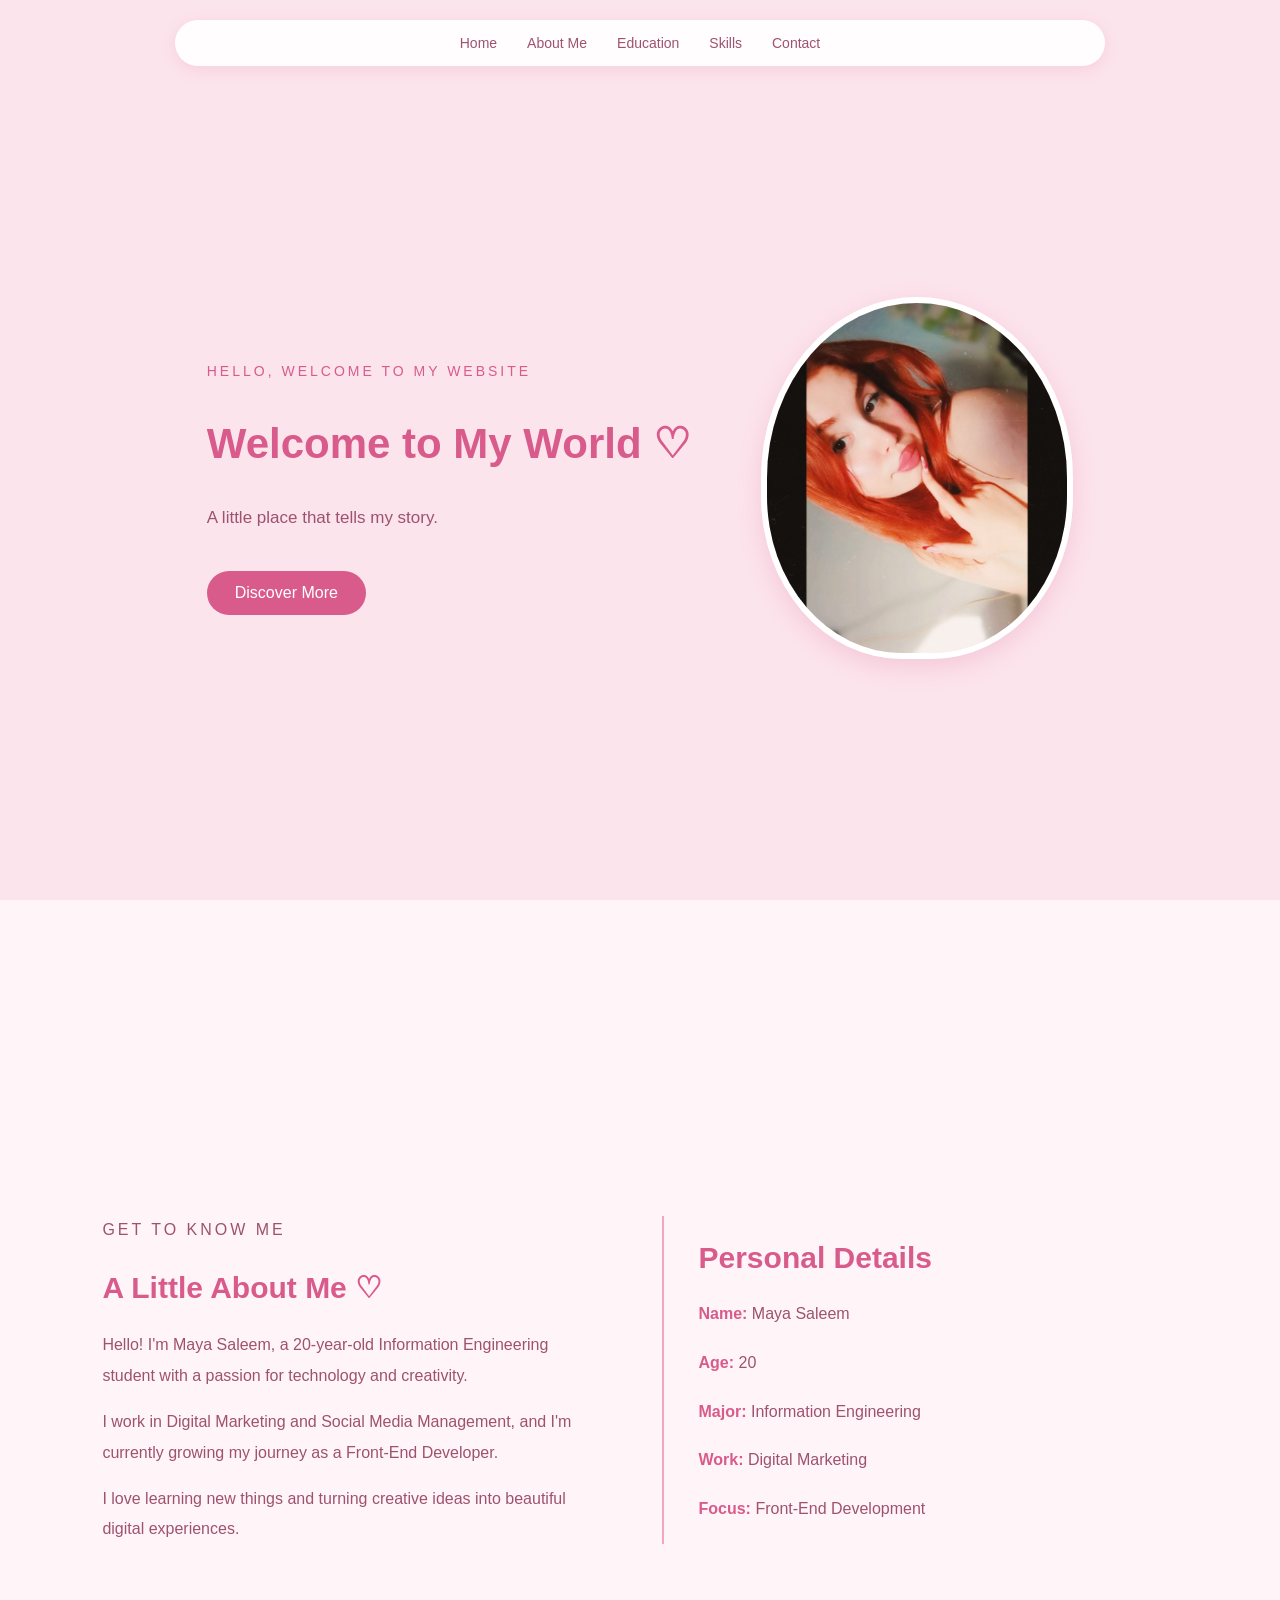
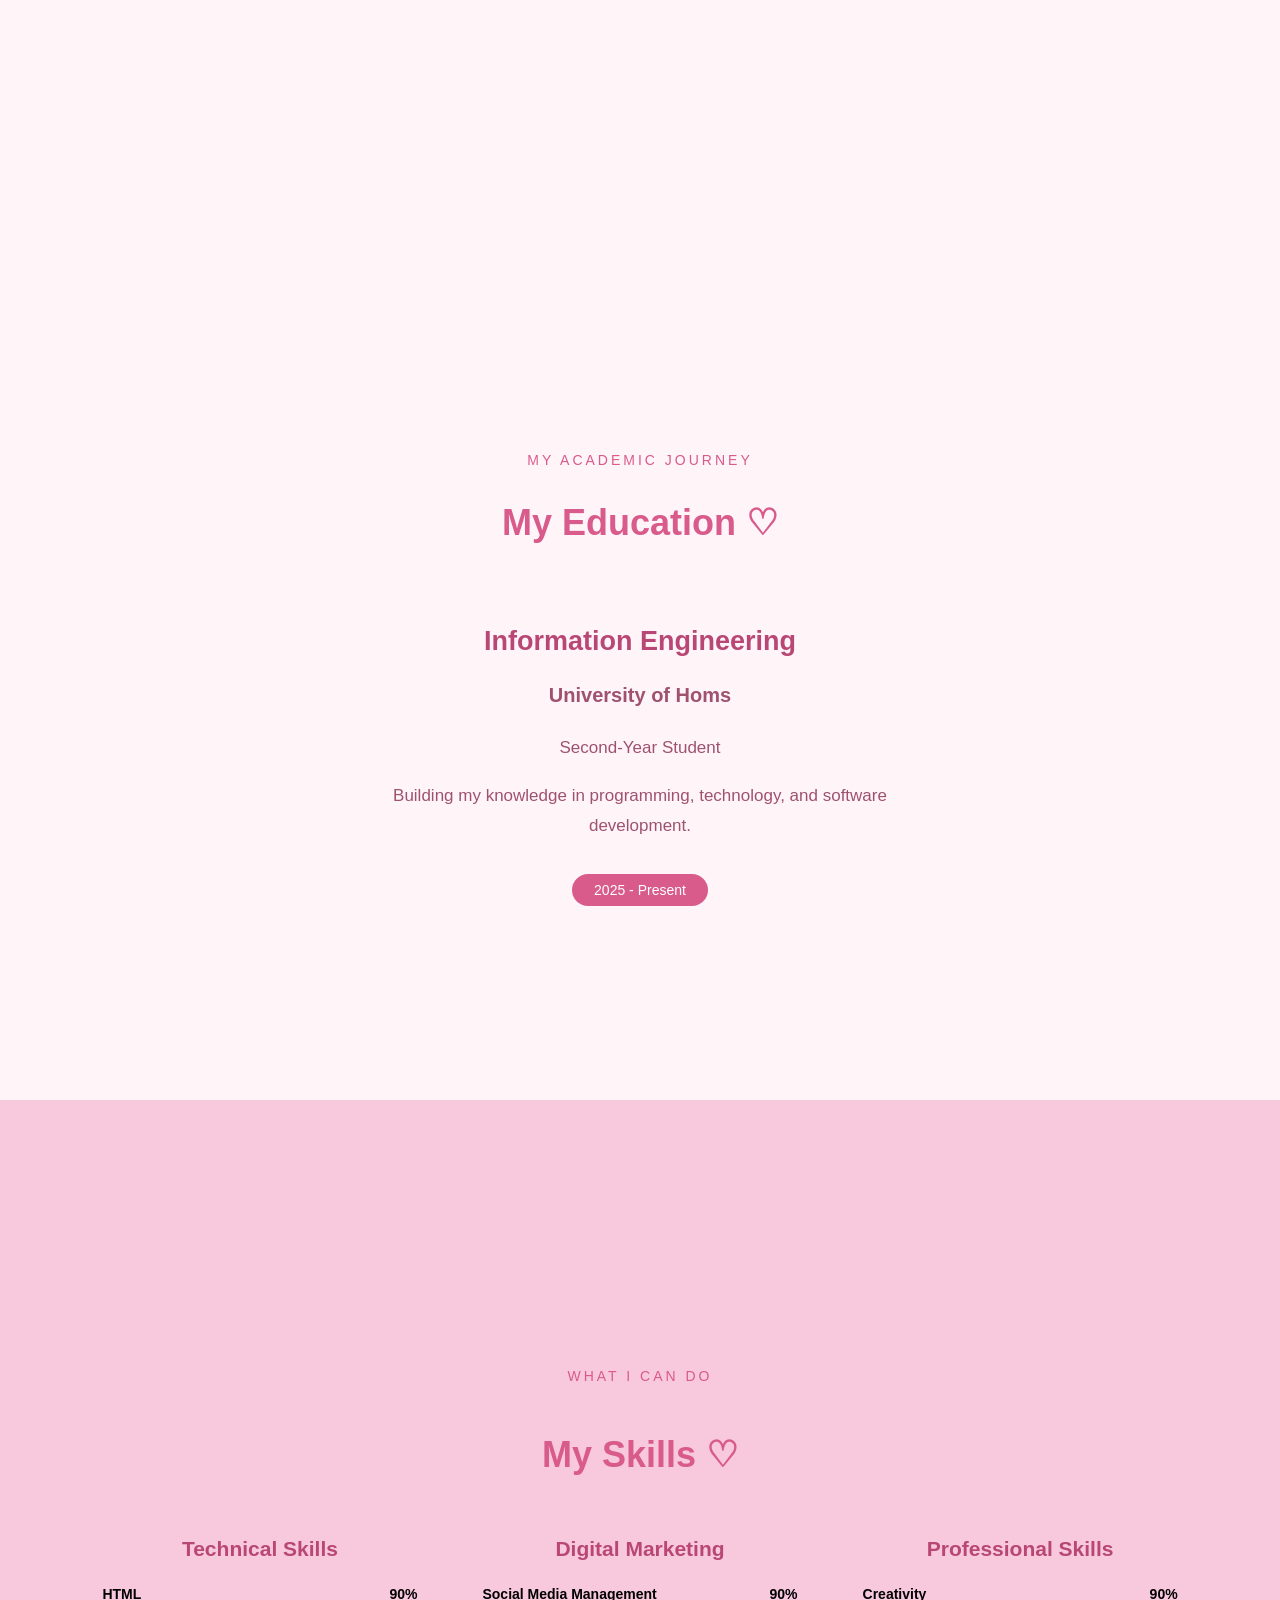
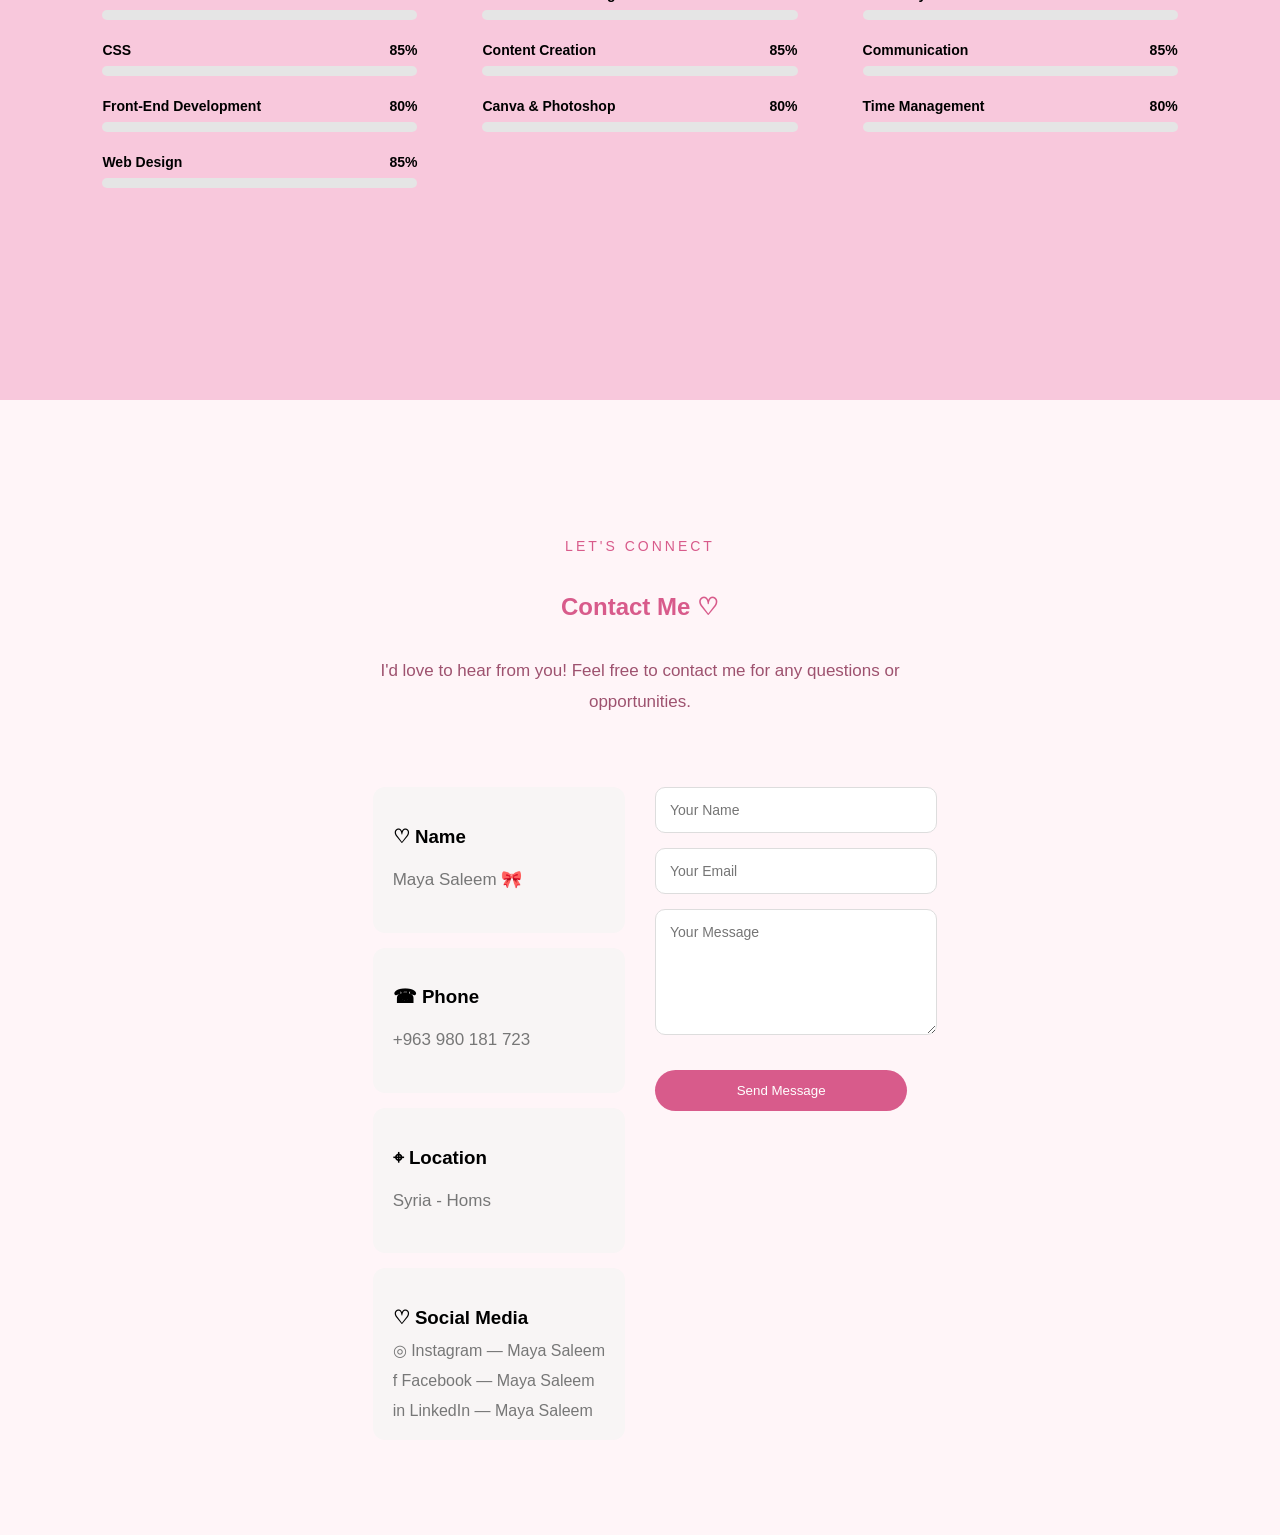
<file: index.html>
<!DOCTYPE html><html lang="en">
<head>
    <meta charset="UTF-8">
    <meta name="viewport" content="width=device-width, initial-scale=1.0">
    <title>My Profile</title>
    <link rel="stylesheet" href="style.css">
</head>
<body class="profile-page"><nav class="navbar">
    <a href="#home">Home</a>
    <a href="#about">About Me</a>
    <a href="#education">Education</a>
    <a href="#skills">Skills</a>
    <a href="#contact">Contact</a>
</nav>

<section id="home" class="section home-section">

    <div class="home-content">

        <div class="home-text">
            <p class="welcome-text">HELLO, WELCOME TO MY WEBSITE</p>

            <h1>Welcome to My World ♡</h1>

            <p>A little place that tells my story.</p>

            <a href="#about" class="main-button">
                Discover More
            </a>
        </div>

       <div class="home-image">
    <img src="5776135701048005511_121.jpg.jpg" alt="My Profile Picture">
</div>

    </div>

</section>

<section id="about" class="section about-section">

    <div class="about-content">

        <div class="about-text">
            <p class="welcome-text">GET TO KNOW ME</p>

            <h2>A Little About Me ♡</h2>

            <p>
                Hello! I'm Maya Saleem, a 20-year-old
                Information Engineering student with
                a passion for technology and creativity.
            </p>

            <p>
                I work in Digital Marketing and Social
                Media Management, and I'm currently
                growing my journey as a Front-End Developer.
            </p>

            <p>
                I love learning new things and turning
                creative ideas into beautiful digital experiences.
            </p>
        </div>

        <div class="personal-info">
            <h2>Personal Details</h2>

            <p><strong>Name:</strong> Maya Saleem</p>
            <p><strong>Age:</strong> 20</p>
            <p><strong>Major:</strong> Information Engineering</p>
            <p><strong>Work:</strong> Digital Marketing</p>
            <p><strong>Focus:</strong> Front-End Development</p>
        </div>

    </div>

</section>
      

<section id="education" class="section education-section"><p class="welcome-text">MY ACADEMIC JOURNEY</p>

<h2>My Education ♡</h2>

<div class="education-content">

    <h3>Information Engineering</h3>

    <p class="university-name">University of Homs</p>

    <p>Second-Year Student</p>

    <p>
        Building my knowledge in programming,
        technology, and software development.
    </p>

    <span class="education-year">2025 - Present</span>

</div>

</section>


  <section id="skills" class="section skills-section">

    <p class="welcome-text">WHAT I CAN DO</p>
    <h2>My Skills ♡</h2>

    <div class="skills-content">

        <div class="skill-group">
            <h3>Technical Skills</h3>

            <div class="skill">
                <div class="skill-info">
                    <span>HTML</span>
                    <span>90%</span>
                </div>
                <div class="progress">
                    <div class="progress-bar" style="--level: 90%"></div>
                </div>
            </div>

            <div class="skill">
                <div class="skill-info">
                    <span>CSS</span>
                    <span>85%</span>
                </div>
                <div class="progress">
                    <div class="progress-bar" style="--level: 85%"></div>
                </div>
            </div>

            <div class="skill">
                <div class="skill-info">
                    <span>Front-End Development</span>
                    <span>80%</span>
                </div>
                <div class="progress">
                    <div class="progress-bar" style="--level: 80%"></div>
                </div>
            </div>

            <div class="skill">
                <div class="skill-info">
                    <span>Web Design</span>
                    <span>85%</span>
                </div>
                <div class="progress">
                    <div class="progress-bar" style="--level: 85%"></div>
                </div>
            </div>
        </div>

        <div class="skill-group">
            <h3>Digital Marketing</h3>

            <div class="skill">
                <div class="skill-info">
                    <span>Social Media Management</span>
                    <span>90%</span>
                </div>
                <div class="progress">
                    <div class="progress-bar" style="--level: 90%"></div>
                </div>
            </div>

            <div class="skill">
                <div class="skill-info">
                    <span>Content Creation</span>
                    <span>85%</span>
                </div>
                <div class="progress">
                    <div class="progress-bar" style="--level: 85%"></div>
                </div>
            </div>

            <div class="skill">
                <div class="skill-info">
                    <span>Canva & Photoshop</span>
                    <span>80%</span>
                </div>
                <div class="progress">
                    <div class="progress-bar" style="--level: 80%"></div>
                </div>
            </div>
        </div>

        <div class="skill-group">
            <h3>Professional Skills</h3>

            <div class="skill">
                <div class="skill-info">
                    <span>Creativity</span>
                    <span>90%</span>
                </div>
                <div class="progress">
                    <div class="progress-bar" style="--level: 90%"></div>
                </div>
            </div>

            <div class="skill">
                <div class="skill-info">
                    <span>Communication</span>
                    <span>85%</span>
                </div>
                <div class="progress">
                    <div class="progress-bar" style="--level: 85%"></div>
                </div>
            </div>

            <div class="skill">
                <div class="skill-info">
                    <span>Time Management</span>
                    <span>80%</span>
                </div>
                <div class="progress">
                    <div class="progress-bar" style="--level: 80%"></div>
                </div>
            </div>
        </div>

    </div>

</section>

<section id="contact" class="section contact-section">

    <p class="welcome-text">LET'S CONNECT</p>
    <h2>Contact Me ♡</h2>

    <p class="contact-description">
        I'd love to hear from you!
        Feel free to contact me for any questions or opportunities.
    </p>

    <div class="contact-content">

       <div class="contact-info">

    <div class="contact-card">
        <h3>♡ Name</h3>
        <p>Maya Saleem 🎀</p>
    </div>

    <div class="contact-card">
        <h3>☎ Phone</h3>
        <p dir="ltr">+963 980 181 723</p>
    </div>

    <div class="contact-card">
        <h3>⌖ Location</h3>
        <p>Syria - Homs</p>
    </div>

    <div class="contact-card">
        <h3>♡ Social Media</h3>

        <div class="social-links">
            <a href="https://www.instagram.com/" target="_blank">◎ Instagram — Maya Saleem</a>

            <a href="https://www.facebook.com/" target="_blank">f Facebook — Maya Saleem</a>

            <a href="https://www.linkedin.com/" target="_blank">in LinkedIn — Maya Saleem</a>
        </div>
    </div>

</div>

        <form class="contact-form" action="mailto:your-email@example.com"
              method="post" enctype="text/plain">

            <input type="text" name="Name"
                   placeholder="Your Name" required>

            <input type="email" name="Email"
                   placeholder="Your Email" required>

            <textarea name="Message"
                      placeholder="Your Message"
                      rows="6" required></textarea>

            <button type="submit" class="main-button">
                Send Message
            </button>

        </form>

    </div>

</section>

</body>
</html>
</file>
<file: style.css>
body{
    margin: 0;
    padding: 0;
    font-family: Arial, Helvetica, sans-serif;
    background-color: #fce4ec;
    display: flex;
    justify-content: center;
    align-items: center;
    min-height: 100vh;
}

    

/* Smooth scrolling */
html {
scroll-behavior: smooth;
}

/* Navigation bar */
.navbar {
position: fixed;
top: 20px;
left: 50%;
transform: translateX(-50%);
width: 85%;
max-width: 900px;
padding: 15px;
background-color: rgba(255, 255, 255, 0.9);
border-radius: 30px;
display: flex;
justify-content: center;
gap: 30px;
box-shadow: 0 4px 15px rgba(216, 91, 139, 0.15);
z-index: 100;
}

.navbar a {
color: #9E526F;
text-decoration: none;
font-size: 14px;
transition: 0.3s;
}

.navbar a:hover {
color: #D85B8B;
transform: translateY(-3px);
}

/* General sections */
.section {
min-height: 80vh;
padding: 120px 10% 60px;
display: flex;
flex-direction: column;
justify-content: center;
align-items: center;
text-align: center;
box-sizing: border-box;
scroll-margin-top: 80px;
animation: fadeIn 1s ease;
}

.section h1,
.section h2 {
color: #D85B8B;
}

.section p {
color: #9E526F;
font-size: 17px;
line-height: 1.8;
max-width: 600px;
}

/* Home section */
.home-section {
background-color: #FCE4EC;
}

.home-section h1 {
font-size: 42px;
}

/* Other sections */
#about,
#education,
#contact {
background-color: #FFF5F8;
}

#skills {
background-color: #F8C8DC;
}

/* Buttons */
.main-button {
display: inline-block;
margin-top: 20px;
padding: 13px 28px;
background-color: #D85B8B;
color: white;
text-decoration: none;
border-radius: 25px;
transition: 0.3s;
}

.main-button:hover {
background-color: #B94776;
transform: translateY(-5px);
box-shadow: 0 5px 15px rgba(216, 91, 139, 0.25);
}

/* Entrance animation */
@keyframes fadeIn {
from {
opacity: 0;
transform: translateY(20px);
}

to {
    opacity: 1;
    transform: translateY(0);
}

}

/* Mobile layout */
@media (max-width: 600px) {
.navbar {
gap: 12px;
width: 90%;
padding: 12px 5px;
}

.navbar a {
    font-size: 12px;
}

.home-section h1 {
    font-size: 30px;
}

}
/* Profile page layout */
body.profile-page {
    display: block;
    min-height: 100vh;
    width: 100%;
    margin: 0;
    padding: 0;
    background-color: #FCE4EC;
}

/* Make sections appear vertically */
.profile-page .section {
    width: 100%;
    min-height: 100vh;
    padding: 120px 8% 60px;
    box-sizing: border-box;
}

/* Keep text inside the page */
.profile-page .section p {
    max-width: 600px;
    width: 100%;
    line-height: 1.8;
}



/* Home content layout */
.profile-page .home-content {
    display: flex;
    justify-content: center;
    align-items: center;
    gap: 70px;
    width: 100%;
    max-width: 1100px;
}

/* Home text */
.profile-page .home-text {
    text-align: left;
    max-width: 500px;
}

.profile-page .welcome-text {
    color: #D85B8B;
    font-size: 14px;
    letter-spacing: 3px;
}

/* Profile image */
.profile-page .home-image img {
    width: 300px;
    height: 350px;
    object-fit: cover;
    border-radius: 50% 50% 45% 45%;
    border: 6px solid white;
    box-shadow: 0 8px 25px rgba(216, 91, 139, 0.2);
    transition: 0.4s;
}

.profile-page .home-image img:hover {
    transform: scale(1.05);
}

/* Mobile layout */
@media (max-width: 700px) {
    .profile-page .home-content {
        flex-direction: column-reverse;
        gap: 30px;
    }

    .profile-page .home-text {
        text-align: center;
    }

    .profile-page .home-image img {
        width: 220px;
        height: 250px;
    }
}
/* About Me layout */
.profile-page .about-content {
display: flex;
justify-content: center;
align-items: center;
gap: 80px;
width: 100%;
max-width: 1100px;
}

/* About text */
.profile-page .about-text {
flex: 1;
text-align: left;
}

.profile-page .about-text h2,
.profile-page .personal-info h2 {
color: #D85B8B;
font-size: 30px;
margin-bottom: 25px;
}

.profile-page .about-text p {
color: #9E526F;
font-size: 16px;
line-height: 1.9;
}

/* Personal information */
.profile-page .personal-info {
flex: 1;
text-align: left;
padding-left: 35px;
border-left: 2px solid #F4A6C1;
}

.profile-page .personal-info p {
color: #9E526F;
font-size: 16px;
margin: 20px 0;
}

.profile-page .personal-info strong {
color: #D85B8B;
}

/* Mobile layout */
@media (max-width: 700px) {
.profile-page .about-content {
flex-direction: column;
gap: 30px;
}

.profile-page .about-text,
.profile-page .personal-info {
    text-align: center;
    width: 100%;
}

.profile-page .personal-info {
    border-left: none;
    border-top: 2px solid #F4A6C1;
    padding: 25px 0 0;
}

}
/* Education section */
.profile-page .education-section h2 {
color: #D85B8B;
font-size: 36px;
margin: 15px 0 35px;
}

.profile-page .education-content {
text-align: center;
max-width: 650px;
padding: 20px;
}

.profile-page .education-content h3 {
color: #B94776;
font-size: 27px;
margin-bottom: 12px;
}

.profile-page .university-name {
color: #D85B8B;
font-size: 20px;
font-weight: bold;
}

.profile-page .education-content p {
color: #9E526F;
line-height: 1.8;
}

.profile-page .education-year {
display: inline-block;
margin-top: 15px;
padding: 8px 22px;
color: white;
background-color: #D85B8B;
border-radius: 25px;
font-size: 14px;
}
/* Skills section */
.profile-page .skills-section h2 {
color: #D85B8B;
font-size: 36px;
margin-bottom: 40px;
}

.profile-page .skills-content {
display: flex;
justify-content: center;
align-items: flex-start;
gap: 65px;
width: 100%;
max-width: 1100px;
}

.profile-page .skill-group {
flex: 1;
text-align: center;
}

.profile-page .skill-group h3 {
color: #B94776;
font-size: 21px;
margin-bottom: 25px;
}

.profile-page .skill-group p {
color: #9E526F;
font-size: 15px;
margin: 15px 0;
transition: 0.3s;
}

.profile-page .skill-group p:hover {
color: #D85B8B;
transform: translateY(-3px);
}

/* Responsive layout */
@media (max-width: 700px) {
.profile-page .skills-content {
flex-direction: column;
align-items: center;
gap: 25px;
}

.profile-page .skill-group {
    width: 100%;
}

}

    


   
/* Skills Progress Bars */

.skill {
    margin-bottom: 22px;
}

.skill-info {
    display: flex;
    justify-content: space-between;
    margin-bottom: 8px;
    font-size: 14px;
    font-weight: 600;
}

.progress {
    width: 100%;
    height: 10px;
    background: #e5e5e5;
    border-radius: 20px;
    overflow: hidden;
}

.progress-bar {
    width: 0;
    height: 100%;
    background: var(--main-color, #b58b91);
    border-radius: 20px;
    animation: fillSkill 2.5s ease-in-out infinite alternate;
}

@keyframes fillSkill {
    from {
        width: 0%;
    }

    to {
        width: var(--level);
    }
}
/* Contact Section */

.contact-section {
    text-align: center;
}

.contact-description {
    color: #777;
    margin: 15px auto 35px;
    max-width: 550px;
    line-height: 1.7;
}

.contact-content {
    display: grid;
    grid-template-columns: 1fr 1fr;
    gap: 30px;
    max-width: 950px;
    margin: 35px auto;
    text-align: left;
}

.contact-info {
    display: flex;
    flex-direction: column;
    gap: 15px;
}

.contact-card {
    padding: 20px;
    background: #f8f5f5;
    border-radius: 12px;
    transition: 0.3s;
}

.contact-card:hover {
    transform: translateY(-5px);
}

.contact-card h3 {
    margin-bottom: 8px;
}

.contact-card p {
    color: #777;
}

.contact-card a {
    color: inherit;
    text-decoration: none;
}

.contact-card a:hover {
    text-decoration: underline;
}

.contact-form {
    display: flex;
    flex-direction: column;
    gap: 15px;
}

.contact-form input,
.contact-form textarea {
    width: 100%;
    padding: 14px;
    border: 1px solid #ddd;
    border-radius: 10px;
    font-family: inherit;
    font-size: 14px;
    outline: none;
}

.contact-form input:focus,
.contact-form textarea:focus {
    border-color: #b58b91;
}

.contact-form textarea {
    resize: vertical;
}

.contact-form button {
    cursor: pointer;
    border: none;
}

@media (max-width: 700px) {
    .contact-content {
        grid-template-columns: 1fr;
    }
}
.social-links {
    display: flex;
    flex-direction: column;
    gap: 12px;
    margin-top: 12px;
}

.social-links a {
    color: #777;
    text-decoration: none;
    transition: 0.3s;
}

.social-links a:hover {
    color: #b58b91;
    transform: translateX(5px);
}
</file>
